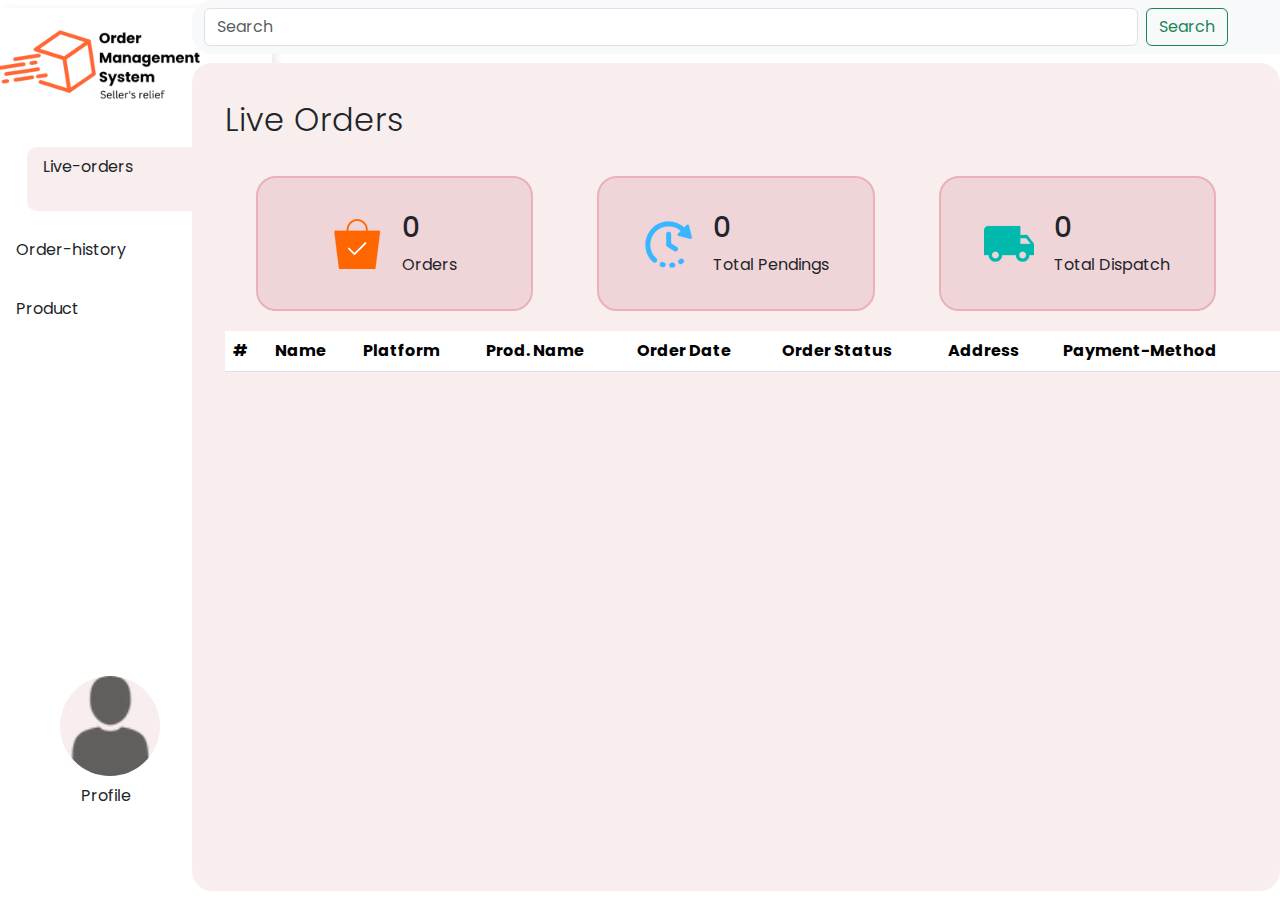
<file: index.html>
<!doctype html>
<html lang="en">

<head>
    <meta charset="utf-8">
    <link rel="stylesheet" href="https://cdn.jsdelivr.net/npm/bootstrap@5.2.2/dist/css/bootstrap.min.css">
    <link rel="stylesheet" href="https://cdnjs.cloudflare.com/ajax/libs/font-awesome/6.2.0/css/all.min.css"
        integrity="sha512-xh6O/CkQoPOWDdYTDqeRdPCVd1SpvCA9XXcUnZS2FmJNp1coAFzvtCN9BmamE+4aHK8yyUHUSCcJHgXloTyT2A=="
        crossorigin="anonymous" referrerpolicy="no-referrer" />
    <link rel="stylesheet" href="./styles2.css">
    <link rel="stylesheet" href="./styles.css">
    <script src="//ajax.googleapis.com/ajax/libs/jquery/1.11.0/jquery.min.js"></script>
    <script src="//netdna.bootstrapcdn.com/bootstrap/3.1.1/js/bootstrap.min.js"></script>
    <script src="https://cdn.jsdelivr.net/npm/bootstrap@5.2.2/dist/js/bootstrap.bundle.min.js"></script>
    <script src="./script.js"></script>
    <script src="./table.js"></script>
</head>

<body>
    <div class="home">
        <div class="chome flex-box">
            <!-- vertical navbar -->
            <div class="vert-navbar">
                <div class="vertical-nav bg-white" id="sidebar">
                    <div class="logo">
                        <img src="./Images/Screenshot 2022-10-08 163423.png" alt="" width="200vw">
                    </div>
                    <ul class="nav flex-column bg-white mb-0 vrt">
                        <li class="nav-item flex-box">
                            <a href="#" class="nav-link text-dark font-italic active">
                                <i class="fa fa-th-large mr-3 text-primary fa-fw"></i>
                                Live-orders
                            </a>
                        </li>
                        <li class="nav-item">
                            <a href="./live-order.html" class="nav-link text-dark font-italic">
                                <i class="fa fa-address-card mr-3 text-primary fa-fw"></i>
                                Order-history
                            </a>
                        </li>
                        <li class="nav-item">
                            <a href="./product.html" class="nav-link text-dark font-italic">
                                <i class="fa fa-cubes mr-3 text-primary fa-fw"></i>
                                Product
                            </a>
                        </li>
                    </ul>


                    <!-- down part of vertical navbar -->
                    <!-- <div class="part2"> -->
                    <!-- <p class="text-gray font-weight-bold text-uppercase px-3 small py-4 mb-0 ">Profile</p> -->

                    <ul class=" part2 nav  flex-column bg-white mb-0">
                        <li class="nav-item colorof2 ">
                            <a href="./profile.html" class="nav-link text-dark font-italic">
                                <div class="flex-box profile-img">
                                    <img style="margin-left:45px; margin-top: 23px "
                                        src="./Images/prof-img.png"
                                        class="rounded-circle partx">
                                </div>
                                <p class="colorof2" style="margin-left:65px; margin-top: 8px;">Profile</p>
                            </a>
                        </li>
                    </ul>
                    <!-- </div> -->
                </div>
            </div>

            <!-- horizontal navbar -->
            <div class="rest">
                <div class="hor-navbar">
                    <nav class="navbar navbar-expand-lg navbar-expand-lg bg-light">
                        <div class="container-fluid flex-box">
                            <button class="navbar-toggler" type="button" data-bs-toggle="collapse"
                                data-bs-target="#navbarSupportedContent" aria-controls="navbarSupportedContent"
                                aria-expanded="false" aria-label="Toggle navigation">
                                <span class="navbar-toggler-icon"></span>
                            </button>
                            <form class="d-flex" role="search">
                                <input class="form-control me-2" type="search" placeholder="Search" aria-label="Search">
                                <button class="btn btn-outline-success" type="submit">Search</button>
                            </form>

                            <div class="collapse navbar-collapse flex-right" id="navbarSupportedContent float-end">
                                <ul class="navbar-nav me-auto">
                                    <li class="nav-item my-auto">
                                        <a href="#" onclick="mainfn()"><i class="fa fa-bell fa-2x"></i></a>
                                        <ul class="sub-menu hidden1 hide1" > <!--hidden -->
                                            <!-- <li id="Noti1" class="notic1">New Order.</li> -->
                                            <li id="Noti1" class="notic1">Address changed in one order</li>
                                            <li id="Noti1" class="notic1">Address changed in one order</li>
                                            <li id="Noti1" class="notic1">Address changed in one order</li>
                                            <li id="Noti1" class="notic1">Address changed in one order</li>
                                            <li id="Noti1" class="notic1">Address changed in one order</li>
                                            <li id="Noti1" class="notic1">Address changed in one order</li>
                                            <li id="Noti1" class="notic1" >Congrats..</li>

                                        </ul>
                                    </li>
                                </ul>
                            </div>
                        </div>
                    </nav>
                </div>
                <div class="dash flex-box" id="heightdy">
                    <div class="innerdash">
                        <div id="desh-nav">
                            <p id="dash-mtext" class="dash-m">Live Orders</p>
                            <div class="live-card flex-box">
                                <div class="cardx">
                                    <div class="imgx">
                                        <img src="./Images/lo-1.png" alt="">
                                    </div>
                                    <div class="cardy">
                                        <h3 id="orders">0</h3>
                                        <div> Orders</div>
                                    </div>
                                </div>
                                <div class="cardx">
                                    <div class="imgx">
                                        <img src="./Images/lo-2.png" alt="">
                                    </div>
                                    <div class="cardy">
                                        <h3 id="pending">0</h3>
                                        <div>Total Pendings</div>
                                    </div>
                                </div>
                                <div class="cardx">
                                    <div class="imgx">
                                        <img src="./Images/lo-3.png" alt="">
                                    </div>
                                    <div class="cardy">
                                        <h3 id="totaldis" >0</h3>
                                        <div>Total Dispatch</div>
                                    </div>
                                </div>
                            </div>
                        </div>

                        <div class="dash-table dash-margin">
                            <table class="table table-striped">
                                <thead>
                                    <tr>
                                        <th scope="col">#</th>
                                        <th scope="col">Name</th>
                                        <th scope="col">Platform</th>
                                        <th scope="col">Prod. Name</th>
                                        <th scope="col">Order Date</th>
                                        <th scope="col">Order Status</th>
                                        <th scope="col">Address</th>
                                        <th scope="col">Payment-Method</th>
                                    </tr>
                                </thead>
                                <tbody id="table_body">
                                    
                                </tbody>
                            </table>
                        </div>
                    </div>
                </div>
            </div>
        </div>
    </div>
    </div>
    <script src="https://cdn.jsdelivr.net/npm/bootstrap@5.2.2/dist/js/bootstrap.bundle.min.js"
        integrity="sha384-OERcA2EqjJCMA+/3y+gxIOqMEjwtxJY7qPCqsdltbNJuaOe923+mo//f6V8Qbsw3"
        crossorigin="anonymous"></script>
</body>

</html>
</file>
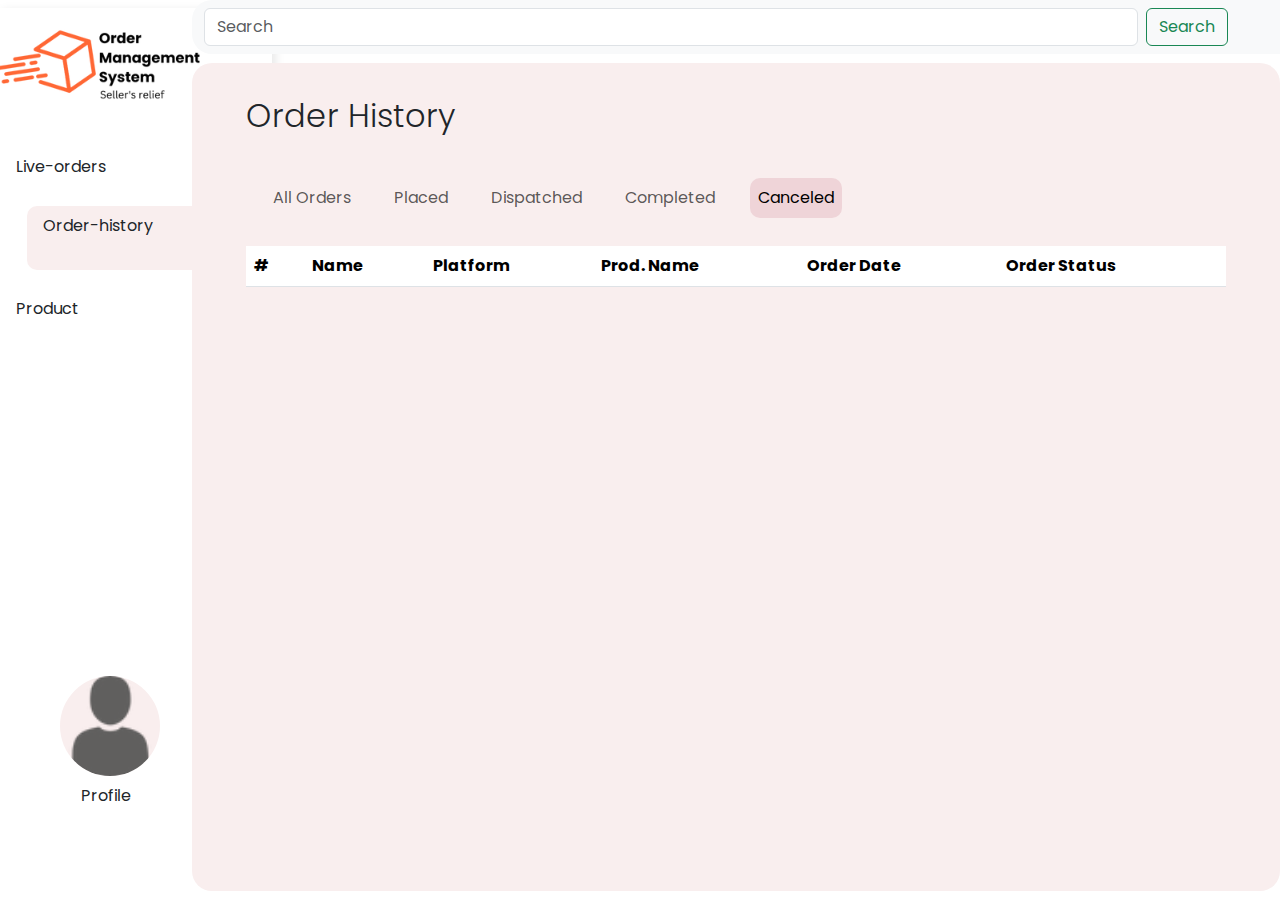
<file: cancel.html>
<!doctype html>
<html lang="en">

<head>
    <meta charset="utf-8">
    <link rel="stylesheet" href="https://cdn.jsdelivr.net/npm/bootstrap@5.2.2/dist/css/bootstrap.min.css">
    <link rel="stylesheet" href="https://cdnjs.cloudflare.com/ajax/libs/font-awesome/6.2.0/css/all.min.css"
        integrity="sha512-xh6O/CkQoPOWDdYTDqeRdPCVd1SpvCA9XXcUnZS2FmJNp1coAFzvtCN9BmamE+4aHK8yyUHUSCcJHgXloTyT2A=="
        crossorigin="anonymous" referrerpolicy="no-referrer" />
    <link rel="stylesheet" href="./styles2.css">
    <link rel="stylesheet" href="./styles.css">
    <script src="//ajax.googleapis.com/ajax/libs/jquery/1.11.0/jquery.min.js"></script>
    <script src="//netdna.bootstrapcdn.com/bootstrap/3.1.1/js/bootstrap.min.js"></script>
    <script src="https://cdn.jsdelivr.net/npm/bootstrap@5.2.2/dist/js/bootstrap.bundle.min.js"></script>
    <script src="./cancelled.js"></script>
    <script src="./script.js"></script>
</head>

<body>
    <div class="home">
        <div class="chome flex-box">
            <!-- vertical navbar -->
            <div class="vert-navbar">
                <div class="vertical-nav bg-white" id="sidebar">
                    <div class="logo">
                        <img src="./Images/Screenshot 2022-10-08 163423.png" alt="" width="200vw">
                    </div>
                    <ul class="nav flex-column bg-white mb-0 vrt">
                        <li class="nav-item">
                            <a href="./live-order.html" class="nav-link text-dark font-italic">
                                <i class="fa fa-th-large mr-3 text-primary fa-fw"></i>
                                Live-orders
                            </a>
                        </li>
                        <li class="nav-item flex-box">
                            <a href="#" class="nav-link text-dark font-italic active">
                                <i class="fa fa-address-card mr-3 text-primary fa-fw"></i>
                                Order-history
                            </a>
                        </li>
                        <li class="nav-item">
                            <a href="./product.html" class="nav-link text-dark font-italic">
                                <i class="fa fa-cubes mr-3 text-primary fa-fw"></i>
                                Product
                            </a>
                        </li>
                    </ul>


                    <!-- down part of vertical navbar -->
                    <!-- <div class="part2"> -->
                    <!-- <p class="text-gray font-weight-bold text-uppercase px-3 small py-4 mb-0 ">Profile</p> -->

                    <ul class=" part2 nav  flex-column bg-white mb-0">
                        <li class="nav-item colorof2 imgli">
                            <a href="./profile.html" class="nav-link text-dark font-italic">
                                <div class="flex-box profile-img ">
                                    <img style="margin-left:45px; margin-top: 23px "
                                        src="./Images/prof-img.png"
                                         class="rounded-circle partx">
                                </div>
                                <p class="colorof2" style="margin-left:65px; margin-top: 8px;">Profile</p>
                            </a>
                        </li>
                    </ul>
                    <!-- </div> -->
                </div>
            </div>

            <!-- horizontal navbar -->
            <div class="rest">
                <div class="hor-navbar">
                    <nav class="navbar navbar-expand-lg navbar-expand-lg bg-light">
                        <div class="container-fluid flex-box">
                            <button class="navbar-toggler" type="button" data-bs-toggle="collapse"
                                data-bs-target="#navbarSupportedContent" aria-controls="navbarSupportedContent"
                                aria-expanded="false" aria-label="Toggle navigation">
                                <span class="navbar-toggler-icon"></span>
                            </button>
                            <form class="d-flex" role="search">
                                <input class="form-control me-2" type="search" placeholder="Search" aria-label="Search">
                                <button class="btn btn-outline-success" type="submit">Search</button>
                            </form>

                            <div class="collapse navbar-collapse flex-right" id="navbarSupportedContent float-end">
                                <ul class="navbar-nav me-auto">
                                    <li class="nav-item my-auto">
                                        <a href="#" onclick="mainfn()"><i class="fa fa-bell fa-2x"></i></a>
                                        <ul class="sub-menu hidden1 hide1">
                                            <!--hidden -->
                                            <!-- <li id="Noti1" class="notic1">New Order.</li> -->
                                            <li id="Noti1" class="notic1">Address changed in one order</li>
                                            <li id="Noti1" class="notic1">Address changed in one order</li>
                                            <li id="Noti1" class="notic1">Address changed in one order</li>
                                            <li id="Noti1" class="notic1">Address changed in one order</li>
                                            <li id="Noti1" class="notic1">Address changed in one order</li>
                                            <li id="Noti1" class="notic1">Address changed in one order</li>
                                            <li id="Noti1" class="notic1">Congrats..</li>

                                        </ul>
                                    </li>
                                </ul>
                            </div>
                        </div>
                    </nav>
                </div>
                <div class="dash flex-box">
                    <div class="innerdash">
                        <div id="desh-nav">
                            <p id="dash-mtext">Order History</p>
                            <nav class="navbar dash-nav navbar-expand">
                                <div class="container-fluid dash-nav2">
                                    <button class="navbar-toggler" type="button" data-bs-toggle="collapse"
                                        data-bs-target="#navbarSupportedContent" aria-controls="navbarSupportedContent"
                                        aria-expanded="false" aria-label="Toggle navigation">
                                        <span class="navbar-toggler-icon"></span>
                                    </button>
                                    <div class="collapse navbar-collapse" id="navbarSupportedContent">
                                        <ul class="navbar-nav me-auto mb-2 mb-lg-0">
                                            <li class="nav-item">
                                                <a class="nav-link all-order" aria-current="page" href="./live-order.html">All
                                                    Orders</a>
                                            </li>
                                            <li class="nav-item">
                                                <a class="nav-link" href="./placed.html">Placed</a>
                                            </li>
                                            <li class="nav-item">
                                                <a class="nav-link" href="./dispatched.html">Dispatched</a>
                                            </li>
                                            <li class="nav-item">
                                                <a class="nav-link" aria-current="page" href="./complete.html">Completed</a>
                                            </li>
                                            <li class="nav-item">
                                                <a class="nav-link active" aria-current="page" href="./cancel.html">Canceled</a>
                                            </li>
                                        </ul>
                                    </div>
                                </div>
                            </nav>
                        </div>

                        <div class="dash-table">
                            <table class="table table-striped">
                                <thead>
                                    <tr>
                                        <th scope="col">#</th>
                                        <th scope="col">Name</th>
                                        <th scope="col">Platform</th>
                                        <th scope="col">Prod. Name</th>
                                        <th scope="col">Order Date</th>
                                        <th scope="col">Order Status</th>
                                    </tr>
                                </thead>
                                <tbody id="table_cancel">
        
                                </tbody>
                            </table>
                        </div>
                    </div>
                </div>
            </div>
        </div>
    </div>
    </div>
    <script src="https://cdn.jsdelivr.net/npm/bootstrap@5.2.2/dist/js/bootstrap.bundle.min.js"
        integrity="sha384-OERcA2EqjJCMA+/3y+gxIOqMEjwtxJY7qPCqsdltbNJuaOe923+mo//f6V8Qbsw3"
        crossorigin="anonymous"></script>
</body>

</html>
</file>
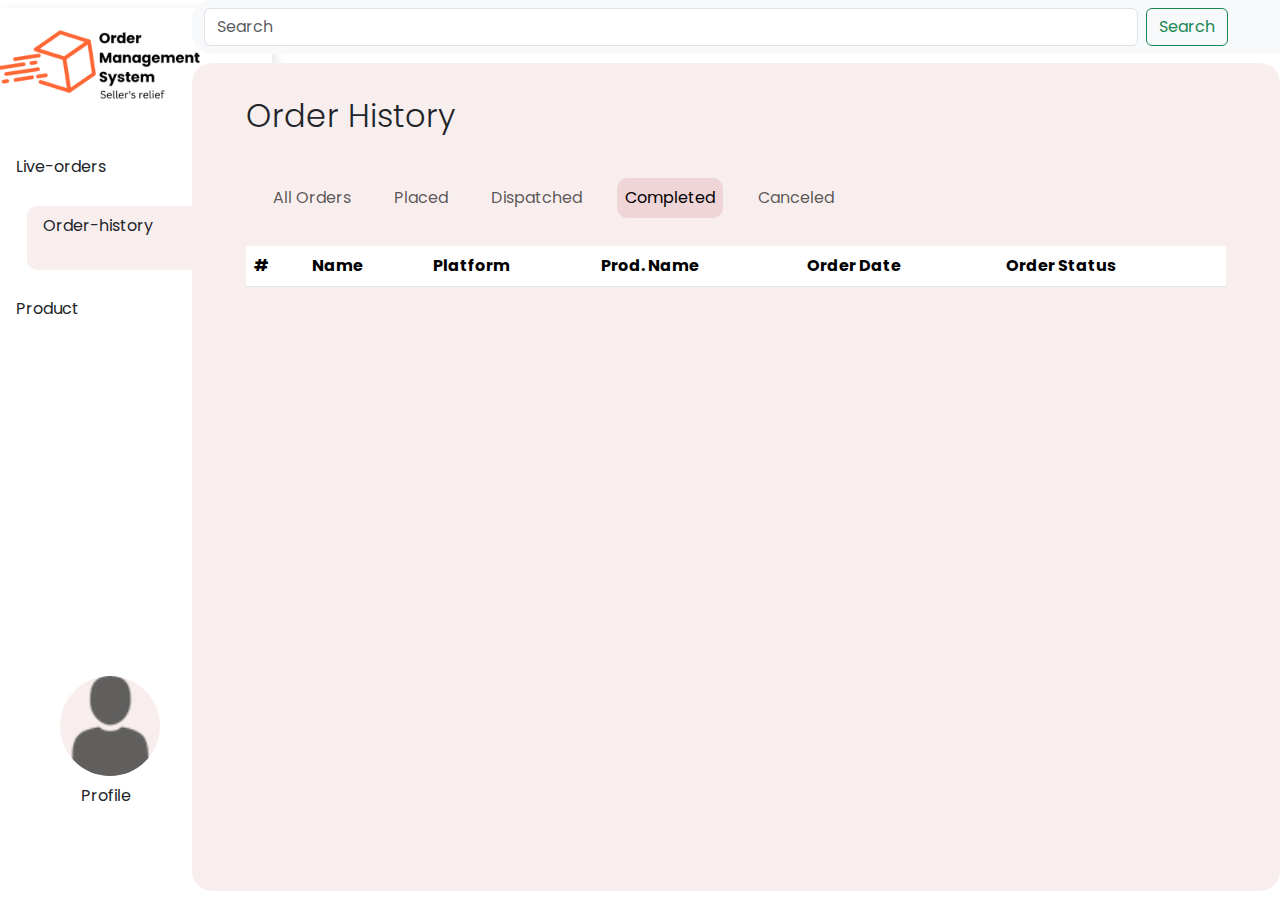
<file: complete.html>
<!doctype html>
<html lang="en">

<head>
    <meta charset="utf-8">
    <link rel="stylesheet" href="https://cdn.jsdelivr.net/npm/bootstrap@5.2.2/dist/css/bootstrap.min.css">
    <link rel="stylesheet" href="https://cdnjs.cloudflare.com/ajax/libs/font-awesome/6.2.0/css/all.min.css"
        integrity="sha512-xh6O/CkQoPOWDdYTDqeRdPCVd1SpvCA9XXcUnZS2FmJNp1coAFzvtCN9BmamE+4aHK8yyUHUSCcJHgXloTyT2A=="
        crossorigin="anonymous" referrerpolicy="no-referrer" />
    <link rel="stylesheet" href="./styles2.css">
    <link rel="stylesheet" href="./styles.css">
    <script src="//ajax.googleapis.com/ajax/libs/jquery/1.11.0/jquery.min.js"></script>
    <script src="//netdna.bootstrapcdn.com/bootstrap/3.1.1/js/bootstrap.min.js"></script>
    <script src="https://cdn.jsdelivr.net/npm/bootstrap@5.2.2/dist/js/bootstrap.bundle.min.js"></script>
    <script src="./Dilivered.js"></script>
    <script src="./script.js"></script>
</head>

<body>
    <div class="home">
        <div class="chome flex-box">
            <!-- vertical navbar -->
            <div class="vert-navbar">
                <div class="vertical-nav bg-white" id="sidebar">
                    <div class="logo">
                        <img src="./Images/Screenshot 2022-10-08 163423.png" alt="" width="200vw">
                    </div>
                    <ul class="nav flex-column bg-white mb-0 vrt">
                        <li class="nav-item">
                            <a href="./live-order.html" class="nav-link text-dark font-italic">
                                <i class="fa fa-th-large mr-3 text-primary fa-fw"></i>
                                Live-orders
                            </a>
                        </li>
                        <li class="nav-item flex-box">
                            <a href="#" class="nav-link text-dark font-italic active">
                                <i class="fa fa-address-card mr-3 text-primary fa-fw"></i>
                                Order-history
                            </a>
                        </li>
                        <li class="nav-item">
                            <a href="./product.html" class="nav-link text-dark font-italic">
                                <i class="fa fa-cubes mr-3 text-primary fa-fw"></i>
                                Product
                            </a>
                        </li>
                    </ul>


                    <!-- down part of vertical navbar -->
                    <!-- <div class="part2"> -->
                    <!-- <p class="text-gray font-weight-bold text-uppercase px-3 small py-4 mb-0 ">Profile</p> -->

                    <ul class=" part2 nav  flex-column bg-white mb-0">
                        <li class="nav-item colorof2 imgli">
                            <a href="./profile.html" class="nav-link text-dark font-italic">
                                <div class="flex-box profile-img ">
                                    <img style="margin-left:45px; margin-top: 23px "
                                        src="./Images/prof-img.png"
                                         class="rounded-circle partx">
                                </div>
                                <p class="colorof2" style="margin-left:65px; margin-top: 8px;">Profile</p>
                            </a>
                        </li>
                    </ul>
                    <!-- </div> -->
                </div>
            </div>

            <!-- horizontal navbar -->
            <div class="rest">
                <div class="hor-navbar">
                    <nav class="navbar navbar-expand-lg navbar-expand-lg bg-light">
                        <div class="container-fluid flex-box">
                            <button class="navbar-toggler" type="button" data-bs-toggle="collapse"
                                data-bs-target="#navbarSupportedContent" aria-controls="navbarSupportedContent"
                                aria-expanded="false" aria-label="Toggle navigation">
                                <span class="navbar-toggler-icon"></span>
                            </button>
                            <form class="d-flex" role="search">
                                <input class="form-control me-2" type="search" placeholder="Search" aria-label="Search">
                                <button class="btn btn-outline-success" type="submit">Search</button>
                            </form>

                            <div class="collapse navbar-collapse flex-right" id="navbarSupportedContent float-end">
                                <ul class="navbar-nav me-auto">
                                    <li class="nav-item my-auto">
                                        <a href="#" onclick="mainfn()"><i class="fa fa-bell fa-2x"></i></a>
                                        <ul class="sub-menu hidden1 hide1">
                                            <!--hidden -->
                                            <!-- <li id="Noti1" class="notic1">New Order.</li> -->
                                            <li id="Noti1" class="notic1">Address changed in one order</li>
                                            <li id="Noti1" class="notic1">Address changed in one order</li>
                                            <li id="Noti1" class="notic1">Address changed in one order</li>
                                            <li id="Noti1" class="notic1">Address changed in one order</li>
                                            <li id="Noti1" class="notic1">Address changed in one order</li>
                                            <li id="Noti1" class="notic1">Address changed in one order</li>
                                            <li id="Noti1" class="notic1">Congrats..</li>

                                        </ul>
                                    </li>
                                </ul>
                            </div>
                        </div>
                    </nav>
                </div>
                <div class="dash flex-box">
                    <div class="innerdash">
                        <div id="desh-nav">
                            <p id="dash-mtext">Order History</p>
                            <nav class="navbar dash-nav navbar-expand">
                                <div class="container-fluid dash-nav2">
                                    <button class="navbar-toggler" type="button" data-bs-toggle="collapse"
                                        data-bs-target="#navbarSupportedContent" aria-controls="navbarSupportedContent"
                                        aria-expanded="false" aria-label="Toggle navigation">
                                        <span class="navbar-toggler-icon"></span>
                                    </button>
                                    <div class="collapse navbar-collapse" id="navbarSupportedContent">
                                        <ul class="navbar-nav me-auto mb-2 mb-lg-0">
                                            <li class="nav-item">
                                                <a class="nav-link all-order" aria-current="page" href="./live-order.html">All
                                                    Orders</a>
                                            </li>
                                            <li class="nav-item">
                                                <a class="nav-link" href="./placed.html">Placed</a>
                                            </li>
                                            <li class="nav-item">
                                                <a class="nav-link" href="./dispatched.html">Dispatched</a>
                                            </li>
                                            <li class="nav-item">
                                                <a class="nav-link active" aria-current="page" href="./complete.html">Completed</a>
                                            </li>
                                            <li class="nav-item">
                                                <a class="nav-link" aria-current="page" href="./cancel.html">Canceled</a>
                                            </li>
                                        </ul>
                                    </div>
                                </div>
                            </nav>
                        </div>

                        <div class="dash-table">
                            <table class="table table-striped">
                                <thead>
                                    <tr>
                                        <th scope="col">#</th>
                                        <th scope="col">Name</th>
                                        <th scope="col">Platform</th>
                                        <th scope="col">Prod. Name</th>
                                        <th scope="col">Order Date</th>
                                        <th scope="col">Order Status</th>
                                    </tr>
                                </thead>
                                
                                <tbody id="table_dilivered">
                                </tbody>
                            </table>
                        </div>
                    </div>
                </div>
            </div>
        </div>
    </div>
    </div>
    <script src="https://cdn.jsdelivr.net/npm/bootstrap@5.2.2/dist/js/bootstrap.bundle.min.js"
        integrity="sha384-OERcA2EqjJCMA+/3y+gxIOqMEjwtxJY7qPCqsdltbNJuaOe923+mo//f6V8Qbsw3"
        crossorigin="anonymous"></script>
</body>

</html>
</file>
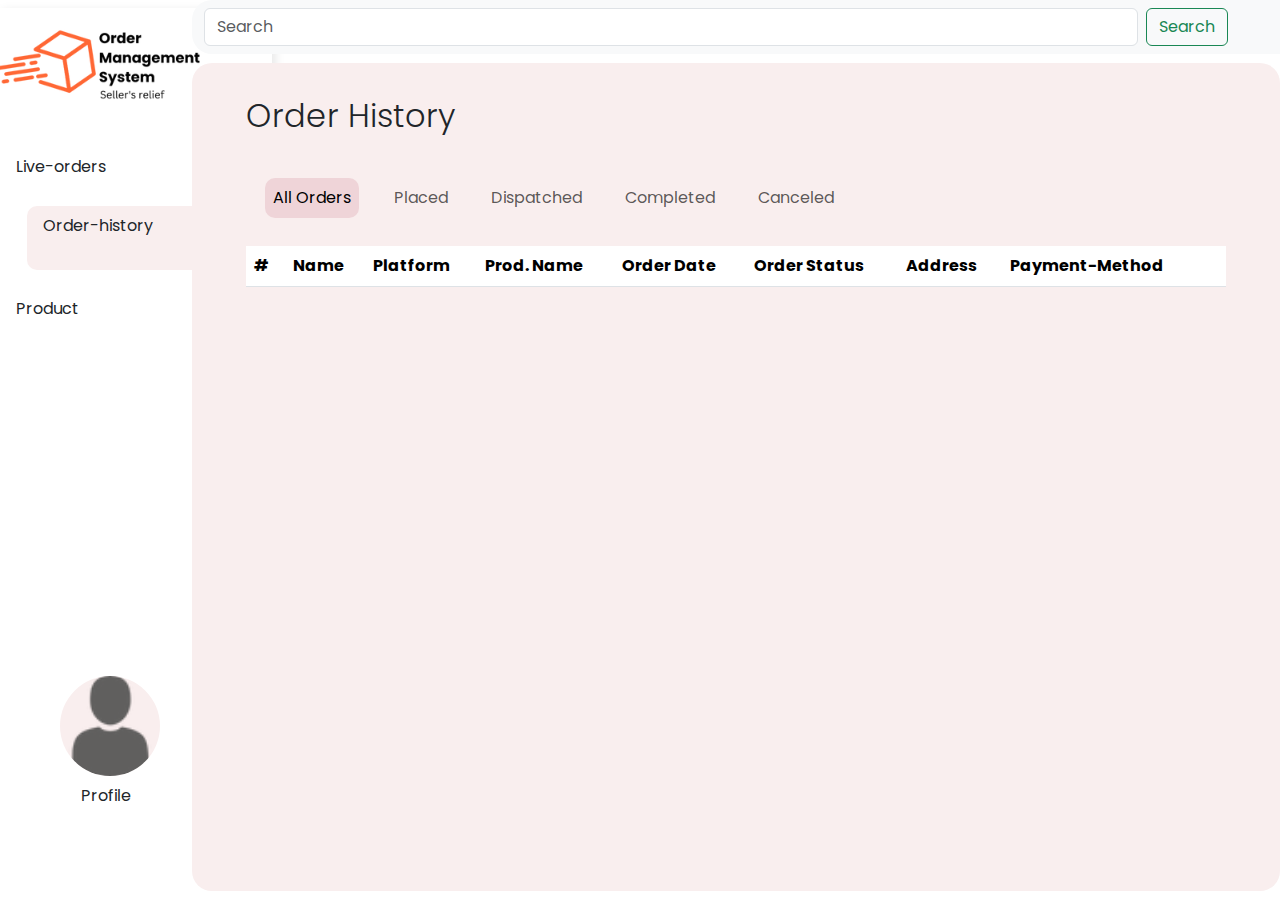
<file: live-order.html>
<!doctype html>
<html lang="en">

<head>
    <meta charset="utf-8">
    <link rel="stylesheet" href="https://cdn.jsdelivr.net/npm/bootstrap@5.2.2/dist/css/bootstrap.min.css">
    <link rel="stylesheet" href="https://cdnjs.cloudflare.com/ajax/libs/font-awesome/6.2.0/css/all.min.css"
        integrity="sha512-xh6O/CkQoPOWDdYTDqeRdPCVd1SpvCA9XXcUnZS2FmJNp1coAFzvtCN9BmamE+4aHK8yyUHUSCcJHgXloTyT2A=="
        crossorigin="anonymous" referrerpolicy="no-referrer" />
    <link rel="stylesheet" href="./styles2.css">
    <link rel="stylesheet" href="./styles.css">
    <script src="//ajax.googleapis.com/ajax/libs/jquery/1.11.0/jquery.min.js"></script>
    <script src="//netdna.bootstrapcdn.com/bootstrap/3.1.1/js/bootstrap.min.js"></script>
    <script src="https://cdn.jsdelivr.net/npm/bootstrap@5.2.2/dist/js/bootstrap.bundle.min.js"></script>
    <script src="./table.js"></script>
    <script src="./script.js"></script>
</head>

<body>
    <div class="home">
        <div class="chome flex-box">
            <!-- vertical navbar -->
            <div class="vert-navbar">
                <div class="vertical-nav bg-white" id="sidebar">
                    <div class="logo">
                        <img src="./Images/Screenshot 2022-10-08 163423.png" alt="" width="200vw">
                    </div>
                    <ul class="nav flex-column bg-white mb-0 vrt">
                        <li class="nav-item">
                            <a href="./index.html" class="nav-link text-dark font-italic">
                                <i class="fa fa-th-large mr-3 text-primary fa-fw"></i>
                                Live-orders
                            </a>
                        </li>
                        <li class="nav-item flex-box">
                            <a href="#" class="nav-link text-dark font-italic active">
                                <i class="fa fa-address-card mr-3 text-primary fa-fw"></i>
                                Order-history
                            </a>
                        </li>
                        <li class="nav-item">
                            <a href="./product.html" class="nav-link text-dark font-italic">
                                <i class="fa fa-cubes mr-3 text-primary fa-fw"></i>
                                Product
                            </a>
                        </li>
                    </ul>


                    <!-- down part of vertical navbar -->
                    <!-- <div class="part2"> -->
                    <!-- <p class="text-gray font-weight-bold text-uppercase px-3 small py-4 mb-0 ">Profile</p> -->

                    <ul class=" part2 nav  flex-column bg-white mb-0">
                        <li class="nav-item colorof2 imgli">
                            <a href="./profile.html" class="nav-link text-dark font-italic">
                                <div class="flex-box profile-img ">
                                    <img style="margin-left:45px; margin-top: 23px" src="./Images/prof-img.png"
                                        class="rounded-circle partx">
                                </div>
                                <p class="colorof2" style="margin-left:65px; margin-top: 8px;">Profile</p>
                            </a>
                        </li>
                    </ul>
                    <!-- </div> -->
                </div>
            </div>

            <!-- horizontal navbar -->
            <div class="rest">
                <div class="hor-navbar">
                    <nav class="navbar navbar-expand-lg navbar-expand-lg bg-light">
                        <div class="container-fluid flex-box">
                            <button class="navbar-toggler" type="button" data-bs-toggle="collapse"
                                data-bs-target="#navbarSupportedContent" aria-controls="navbarSupportedContent"
                                aria-expanded="false" aria-label="Toggle navigation">
                                <span class="navbar-toggler-icon"></span>
                            </button>
                            <form class="d-flex" role="search">
                                <input class="form-control me-2" type="search" placeholder="Search" aria-label="Search">
                                <button class="btn btn-outline-success" type="submit">Search</button>
                            </form>

                            <div class="collapse navbar-collapse flex-right" id="navbarSupportedContent float-end">
                                <ul class="navbar-nav me-auto">
                                    <li class="nav-item my-auto">
                                        <a href="#" onclick="mainfn()"><i class="fa fa-bell fa-2x"></i></a>
                                        <ul class="sub-menu hidden1 hide1">
                                            <!--hidden -->
                                            <!-- <li id="Noti1" class="notic1">New Order.</li> -->
                                            <li id="Noti1" class="notic1">Address changed in one order</li>
                                            <li id="Noti1" class="notic1">Address changed in one order</li>
                                            <li id="Noti1" class="notic1">Address changed in one order</li>
                                            <li id="Noti1" class="notic1">Address changed in one order</li>
                                            <li id="Noti1" class="notic1">Address changed in one order</li>
                                            <li id="Noti1" class="notic1">Address changed in one order</li>
                                            <li id="Noti1" class="notic1">Congrats..</li>

                                        </ul>
                                    </li>
                                </ul>
                            </div>
                        </div>
                    </nav>
                </div>
                <div class="dash flex-box">
                    <div class="innerdash">
                        <div id="desh-nav">
                            <p id="dash-mtext">Order History</p>
                            <nav class="navbar dash-nav navbar-expand">
                                <div class="container-fluid dash-nav2">
                                    <button class="navbar-toggler" type="button" data-bs-toggle="collapse"
                                        data-bs-target="#navbarSupportedContent" aria-controls="navbarSupportedContent"
                                        aria-expanded="false" aria-label="Toggle navigation">
                                        <span class="navbar-toggler-icon"></span>
                                    </button>
                                    <div class="collapse navbar-collapse" id="navbarSupportedContent">
                                        <ul class="navbar-nav me-auto mb-2 mb-lg-0">
                                            <li class="nav-item">
                                                <a class="nav-link active all-order " aria-current="page" href="./live-order.html" >All
                                                    Orders</a>
                                            </li>
                                            <li class="nav-item">
                                                <a class="nav-link" href="./placed.html">Placed</a>
                                            </li>
                                            <li class="nav-item">
                                                <a class="nav-link" href="./dispatched.html">Dispatched</a>
                                            </li>
                                            <li class="nav-item">
                                                <a class="nav-link " aria-current="page" href="./complete.html">Completed</a>
                                            </li>
                                            <li class="nav-item">
                                                <a class="nav-link" aria-current="page" href="./cancel.html">Canceled</a>
                                            </li>
                                        </ul>
                                    </div>
                                </div>
                            </nav>
                        </div>

                        <div class="dash-table">
                            <table class="table table-striped">
                                <thead>
                                    <tr>
                                        <th scope="col">#</th>
                                        <th scope="col">Name</th>
                                        <th scope="col">Platform</th>
                                        <th scope="col">Prod. Name</th>
                                        <th scope="col">Order Date</th>
                                        <th scope="col">Order Status</th>
                                        <th scope="col">Address</th>
                                        <th scope="col">Payment-Method</th>
                                        <th></th>
                                    </tr>
                                </thead>
                                <tbody id="table_body">
                                    <!-- <tr>
                                        <th scope="row">1</th>
                                        <td>Mark</td>
                                        <td>Otto</td>
                                        <td>@mdo</td>
                                        <td>@mdo</td>
                                        <td>@mdo</td>
                                        <td> <a href="#" ><i class="fa-solid fa-arrow-down" onclick="popupalld()"></i></a></td>
                                    </tr> -->


                                </tbody>
                        </div>
                    </div>
                </div>
            </div>
        </div>
    </div>
    </div>
    <script src="https://cdn.jsdelivr.net/npm/bootstrap@5.2.2/dist/js/bootstrap.bundle.min.js"
        integrity="sha384-OERcA2EqjJCMA+/3y+gxIOqMEjwtxJY7qPCqsdltbNJuaOe923+mo//f6V8Qbsw3"
        crossorigin="anonymous"></script>
</body>

</html>
</file>
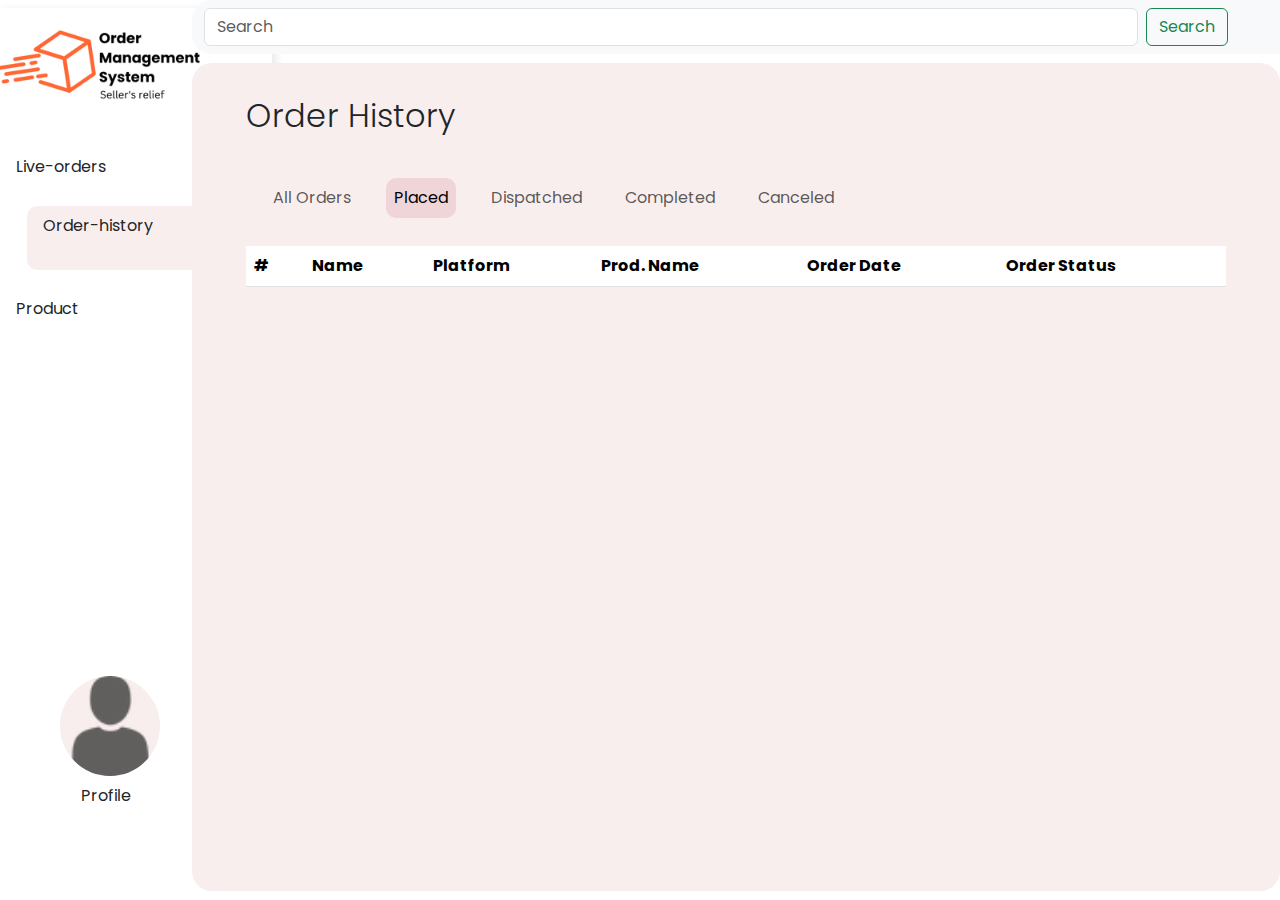
<file: placed.html>
<!doctype html>
<html lang="en">

<head>
    <meta charset="utf-8">
    <link rel="stylesheet" href="https://cdn.jsdelivr.net/npm/bootstrap@5.2.2/dist/css/bootstrap.min.css">
    <link rel="stylesheet" href="https://cdnjs.cloudflare.com/ajax/libs/font-awesome/6.2.0/css/all.min.css"
        integrity="sha512-xh6O/CkQoPOWDdYTDqeRdPCVd1SpvCA9XXcUnZS2FmJNp1coAFzvtCN9BmamE+4aHK8yyUHUSCcJHgXloTyT2A=="
        crossorigin="anonymous" referrerpolicy="no-referrer" />
    <link rel="stylesheet" href="./styles2.css">
    <link rel="stylesheet" href="./styles.css">
    <script src="//ajax.googleapis.com/ajax/libs/jquery/1.11.0/jquery.min.js"></script>
    <script src="//netdna.bootstrapcdn.com/bootstrap/3.1.1/js/bootstrap.min.js"></script>
    <script src="https://cdn.jsdelivr.net/npm/bootstrap@5.2.2/dist/js/bootstrap.bundle.min.js"></script>
    <script src="./placed.js"></script>
    <script src="./script.js"></script>
</head>

<body>
    <div class="home">
        <div class="chome flex-box">
            <!-- vertical navbar -->
            <div class="vert-navbar">
                <div class="vertical-nav bg-white" id="sidebar">
                    <div class="logo">
                        <img src="./Images/Screenshot 2022-10-08 163423.png" alt="" width="200vw">
                    </div>
                    <ul class="nav flex-column bg-white mb-0 vrt">
                        <li class="nav-item">
                            <a href="./live-order.html" class="nav-link text-dark font-italic">
                                <i class="fa fa-th-large mr-3 text-primary fa-fw"></i>
                                Live-orders
                            </a>
                        </li>
                        <li class="nav-item flex-box">
                            <a href="#" class="nav-link text-dark font-italic active">
                                <i class="fa fa-address-card mr-3 text-primary fa-fw"></i>
                                Order-history
                            </a>
                        </li>
                        <li class="nav-item">
                            <a href="./product.html" class="nav-link text-dark font-italic">
                                <i class="fa fa-cubes mr-3 text-primary fa-fw"></i>
                                Product
                            </a>
                        </li>
                    </ul>


                    <!-- down part of vertical navbar -->
                    <!-- <div class="part2"> -->
                    <!-- <p class="text-gray font-weight-bold text-uppercase px-3 small py-4 mb-0 ">Profile</p> -->

                    <ul class=" part2 nav  flex-column bg-white mb-0">
                        <li class="nav-item colorof2 imgli">
                            <a href="./profile.html" class="nav-link text-dark font-italic">
                                <div class="flex-box profile-img ">
                                    <img style="margin-left:45px; margin-top: 23px "
                                        src="./Images/prof-img.png"
                                        class="rounded-circle partx">
                                </div>
                                <p class="colorof2" style="margin-left:65px; margin-top: 8px;">Profile</p>
                            </a>
                        </li>
                    </ul>
                    <!-- </div> -->
                </div>
            </div>

            <!-- horizontal navbar -->
            <div class="rest">
                <div class="hor-navbar">
                    <nav class="navbar navbar-expand-lg navbar-expand-lg bg-light">
                        <div class="container-fluid flex-box">
                            <button class="navbar-toggler" type="button" data-bs-toggle="collapse"
                                data-bs-target="#navbarSupportedContent" aria-controls="navbarSupportedContent"
                                aria-expanded="false" aria-label="Toggle navigation">
                                <span class="navbar-toggler-icon"></span>
                            </button>
                            <form class="d-flex" role="search">
                                <input class="form-control me-2" type="search" placeholder="Search" aria-label="Search">
                                <button class="btn btn-outline-success" type="submit">Search</button>
                            </form>

                            <div class="collapse navbar-collapse flex-right" id="navbarSupportedContent float-end">
                                <ul class="navbar-nav me-auto">
                                    <li class="nav-item my-auto">
                                        <a href="#" onclick="mainfn()"><i class="fa fa-bell fa-2x"></i></a>
                                        <ul class="sub-menu hidden1 hide1">
                                            <!--hidden -->
                                            <!-- <li id="Noti1" class="notic1">New Order.</li> -->
                                            <li id="Noti1" class="notic1">Address changed in one order</li>
                                            <li id="Noti1" class="notic1">Address changed in one order</li>
                                            <li id="Noti1" class="notic1">Address changed in one order</li>
                                            <li id="Noti1" class="notic1">Address changed in one order</li>
                                            <li id="Noti1" class="notic1">Address changed in one order</li>
                                            <li id="Noti1" class="notic1">Address changed in one order</li>
                                            <li id="Noti1" class="notic1">Congrats..</li>

                                        </ul>
                                    </li>
                                </ul>
                            </div>
                        </div>
                    </nav>
                </div>
                <div class="dash flex-box">
                    <div class="innerdash">
                        <div id="desh-nav">
                            <p id="dash-mtext">Order History</p>
                            <nav class="navbar dash-nav navbar-expand">
                                <div class="container-fluid dash-nav2">
                                    <button class="navbar-toggler" type="button" data-bs-toggle="collapse"
                                        data-bs-target="#navbarSupportedContent" aria-controls="navbarSupportedContent"
                                        aria-expanded="false" aria-label="Toggle navigation">
                                        <span class="navbar-toggler-icon"></span>
                                    </button>
                                    <div class="collapse navbar-collapse" id="navbarSupportedContent">
                                        <ul class="navbar-nav me-auto mb-2 mb-lg-0">
                                            <li class="nav-item">
                                                <a class="nav-link all-order" aria-current="page" href="./live-order.html">All
                                                    Orders</a>
                                            </li>
                                            <li class="nav-item">
                                                <a class="nav-link active" href="./placed.html">Placed</a>
                                            </li>
                                            <li class="nav-item">
                                                <a class="nav-link" href="./dispatched.html">Dispatched</a>
                                            </li>
                                            <li class="nav-item">
                                                <a class="nav-link" aria-current="page" href="./complete.html">Completed</a>
                                            </li>
                                            <li class="nav-item">
                                                <a class="nav-link" aria-current="page" href="./cancel.html">Canceled</a>
                                            </li>
                                        </ul>
                                    </div>
                                </div>
                            </nav>
                        </div>

                        <div class="dash-table">
                            <table class="table table-striped">
                                <thead>
                                    <tr>
                                        <th scope="col">#</th>
                                        <th scope="col">Name</th>
                                        <th scope="col">Platform</th>
                                        <th scope="col">Prod. Name</th>
                                        <th scope="col">Order Date</th>
                                        <th scope="col">Order Status</th>
                                    </tr>
                                </thead>
                                <tbody>
                                    <tbody id="table_placed">
                                </tbody>
                            </table>
                        </div>
                    </div>
                </div>
            </div>
        </div>
    </div>
    </div>
    <script src="https://cdn.jsdelivr.net/npm/bootstrap@5.2.2/dist/js/bootstrap.bundle.min.js"
        integrity="sha384-OERcA2EqjJCMA+/3y+gxIOqMEjwtxJY7qPCqsdltbNJuaOe923+mo//f6V8Qbsw3"
        crossorigin="anonymous"></script>
</body>

</html>
</file>
<file: styles2.css>
@import url('https://fonts.googleapis.com/css2?family=Poppins:wght@400;500;600&display=swap');

* {
  margin: 0;
  padding: 0;
  box-sizing: border-box;
  font-family: 'Poppins', sans-serif;
}

.vertical-nav {
    min-width: 17rem;
    height: 100%;
    box-shadow: 3px 3px 10px rgba(0, 0, 0, 0.1);
    transition: all 0.4s;
  }T
  
  .part2{
    margin-top: 50vh;
  }
  /* .page-content {
    width: calc(100% - 17rem);
    margin-left: 14rem;
    transition: all 0.4s;
  } */
  
  /* for toggle behavior */
  
  #sidebar.active {
    margin-left: -17rem;
  }
  
  #content.active {
    width: 100%;
    margin: 0;
  }
  
  @media (max-width: 768px) {
    #sidebar {
      margin-left: -17rem;
    }
    #sidebar.active {
      margin-left: 0;
    }
    #content {
      width: 100%;
      margin: 0;
    }
    #content.active {
      margin-left: 17rem;
      width: calc(100% - 17rem);
    }
  }
  /* notification popup css */
.sub-menu{
  /* width: 20%; */
  
  list-style: none;
  position: absolute;
  top: 110%;
  right : 1.9%;
  padding-right: 5px;
  padding-left: 5px;
  background-color: var(--background-color3);
  color: #fff;
  z-index: 10;
  border-radius: 9px;
  align-items: center;
}

.hidden1{
  visibility: hidden;
}

.hidden2{
  display: none;
}

.showing{
  visibility: visible;
}

.notic1{
    height: 40px;
    /* background-color: white; */
    /* border: 2px solid black; */
    border-radius: 5px;
    /* background-color: var(--background-color3); */
    display: flex;
    padding: 5px; 
    align-items: center;

}
</file>
<file: styles.css>
@import url('https://fonts.googleapis.com/css2?family=Poppins:wght@500&display=swap');

* {
    margin: 0;
    padding: 0;
}

:root {
    --background-color1: #fff;
    --background-color2: rgb(249, 238, 238);
    --background-color3:rgb(239, 212, 216);
    --background-color4:rgb(234, 177, 185);
}

.flex-box {
    display: flex;
    justify-content: center;
    
}

.home {
    height: 100vh;
    width: 100vw;
}

.chome {
    height: 100vh;
    width: 100vw;
}

.vert-navbar {
    height: 86%;
    width: 15vw;
}
.vert-navbar .active
{
    background-color: var(--background-color2);
    border-top-left-radius: 10px;
    border-bottom-left-radius: 10px;
}

.part2{
    margin-top: 33vh;
    width: 80%;
}

.usr{
    height: 50px;
    background-color: aqua;
}

.hor-navbar {
    height: 7vh;
    width: 85vw;
}
.hor-navbar nav
{
    border-bottom-left-radius: 20px;
    border-top-left-radius: 20px;

}
.dash {
    /* border-radius: 25px; */
    min-height: 92vh;
    width: 85vw;
    background-color: var(--background-color2);
    border-radius: 20px;
    /* border-top-left-radius: 20px; */
}

.innerdash {
    margin-left: 5%;
    margin-right: 5%;
    height: 100%;
    width: 85vw;

}

#dash-mtext {
    margin: 3% 0%;
    font-size: 2rem;
    font-family: 'Poppins', sans-serif;
    font-weight: 300;
}

.dash-nav {
    background-color: var(--background-color2);
}

.dash-nav2 {
    border-radius: 5%;
    margin-left: 50px;
    margin-left: -20px;
}

.dash-table {
    background-color: var(--background-color1);
}

.logo {
    margin-bottom: 7%;
    margin-top: 3%;
}

.vertical-nav ul li {
    margin-bottom: 7%;
}

.flex-right {
    display: flex;
    float: right;
    margin-left: 1.7vw;
}

.form-control {
    width: 73vw;
}
.dash-nav .active
{
    border-radius: 10px;
    background-color: var(--background-color3);
    color:var(--background-color3);
}
.dash-nav ul li
{
    margin-left: 27px;
}
.vertical-nav .active
{
    width: 80%;
}
.partx
{
    background-color: var(--background-color2);
    border-radius: 50%;
    width: 100px;
    height: 100px;
}
.partx:hover
{
    width:120px;
    height: 120px;
}
.profile-img
{
    margin-left: 10px;
    height: 123px;
    width: 123px;
    
}
.ax :hover
{
    background-color: var(--background-color2);
    border-radius: 50%;

}
.live-card
{
    display: flex;
    margin-left:2.5vw;
    margin-right:2.5vw;


}
.cardx
{
 background-color: var(--background-color3);
 margin-left:2.5vw;
 margin-right:2.5vw;
 width: 25vw;
 height: 15vh;
 border-radius: 20px;
 border: 2px solid var(--background-color4);
 display: flex;
 /* flex-direction: column; */
 justify-content: center;
 align-items: center;
}
.cardx:hover
{
    scale: 1.2;
}
.imgx
{
    margin-right: 20px;
}
.cardy
{
    display: flex;
    flex-direction: column;
}
#desh-nav
{
    margin-bottom: 20px;
}
.dash-m
{
    padding-left: 3%;
}
.dash-margin
{
    margin-left: 3%;
}
.prof
{
    margin: 3% 0%;
    font-size: 3rem;
    font-family: 'Poppins', sans-serif;
    font-weight: 300;   
}

/* #allds{
    height: 200px;
} */
</file>
